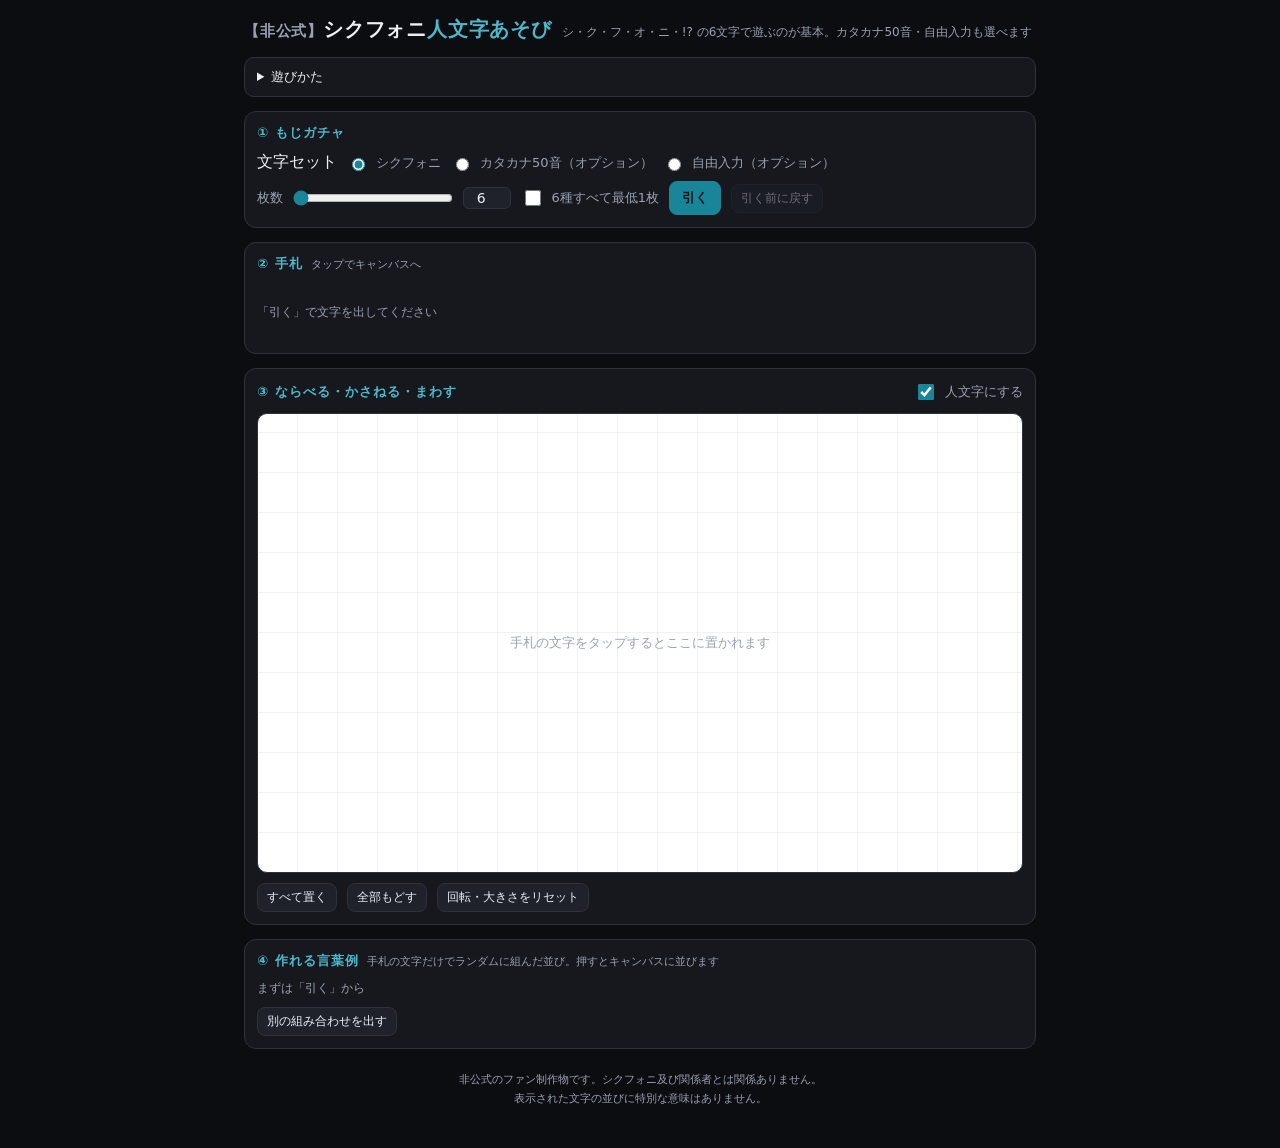
<file: index.html>
<!DOCTYPE html>
<html lang="ja">
<head>
<meta charset="utf-8">
<meta name="viewport" content="width=device-width, initial-scale=1, maximum-scale=1, user-scalable=no">
<title>【非公式】シクフォニ人文字あそび</title>
<link rel="stylesheet" href="styles.css">
</head>
<body>
<div class="wrap">

  <header>
    <h1><span class="unofficial">【非公式】</span>シクフォニ<span class="mark">人文字あそび</span></h1>
    <span class="sub" id="header-sub">シ・ク・フ・オ・ニ・!? の6文字で遊ぶのが基本。カタカナ50音・自由入力も選べます</span>
  </header>

  <details class="howto">
    <summary>遊びかた</summary>
    <ol>
      <li>文字は最初から<b>人文字</b>（人が体を伸ばして字を作る）。「人文字にする」をOFFにすると普通の文字になります。</li>
      <li>文字を選ぶと<b>回転・大きさ・左右/上下反転</b>ができます。マウスは<b>右下の丸で大きさ・左上の丸で回転</b>、スマホは<b>2本指でつまむと拡大縮小＆回転</b>（選択中の文字が対象。指はどこでもOK）。</li>
      <li><b>自由入力</b>なら好きな言葉（例:「しんごうき」）で遊べます。ひらがなはカタカナになります。</li>
      <li>キーボード: <b>R</b>=90°回転 / <b>H</b>=左右反転 / <b>V</b>=上下反転 / <b>矢印</b>=微調整（<b>Shift</b>で大きく）/ <b>Delete</b>=手札に戻す</li>
    </ol>
  </details>

  <!-- ① ガチャ -->
  <section>
    <div class="sec-head"><h2>① もじガチャ</h2></div>
    <div class="row" style="margin-bottom:8px">
      <span class="label">文字セット</span>
      <label class="field"><input type="radio" name="charset" value="sixfonia" checked> シクフォニ</label>
      <label class="field"><input type="radio" name="charset" value="kana"> カタカナ50音（オプション）</label>
      <label class="field"><input type="radio" name="charset" value="free"> 自由入力（オプション）</label>
    </div>
    <div class="row" id="free-row" style="display:none; margin-bottom:8px">
      <label class="field">
        使う文字
        <input type="text" id="free-chars" maxlength="24" placeholder="例: しんごうき" autocomplete="off">
      </label>
      <span class="hint" id="free-info"></span>
    </div>
    <div class="row">
      <label class="field">
        枚数
        <input type="range" id="draw-count" min="6" max="24" step="1" value="6">
        <input type="number" id="draw-count-num" min="6" max="24" step="1" value="6" class="num-sm">
      </label>
      <label class="field" id="ensure-all-field">
        <input type="checkbox" id="ensure-all"> <span id="ensure-all-label">6種すべて最低1枚</span>
      </label>
      <button class="primary" id="btn-draw">引く</button>
      <button class="small" id="btn-undo" disabled>引く前に戻す</button>
    </div>
  </section>

  <!-- ② 手札 -->
  <section>
    <div class="sec-head"><h2>② 手札</h2><span class="hint">タップでキャンバスへ</span></div>
    <div id="hand"></div>
  </section>

  <!-- ③ キャンバス -->
  <section>
    <div class="sec-head">
      <h2>③ ならべる・かさねる・まわす</h2>
      <span class="hint" id="canvas-hint"></span>
      <label class="field" style="margin-left:auto">
        <input type="checkbox" id="opt-hitomoji"> 人文字にする
      </label>
    </div>
    <div id="canvas">
      <div class="placeholder" id="canvas-placeholder">手札の文字をタップするとここに置かれます</div>
    </div>

    <div id="tile-controls">
      <div class="row">
        <span class="label">回転</span>
        <input type="range" id="ctl-rot" min="0" max="359" step="1" value="0">
        <span class="count-badge" id="ctl-rot-label">0°</span>
        <button class="small" id="ctl-rot-m15">−15°</button>
        <button class="small" id="ctl-rot-p15">+15°</button>
        <button class="small" id="ctl-rot-p90">+90°</button>
      </div>
      <div class="row">
        <span class="label">大きさ</span>
        <input type="range" id="ctl-scale" min="0.5" max="3" step="0.1" value="1">
        <span class="count-badge" id="ctl-scale-label">1.0×</span>
        <button class="small" id="ctl-flip">左右反転</button>
        <button class="small" id="ctl-flip-v">上下反転</button>
      </div>
      <div class="row">
        <span class="label">濃さ</span>
        <input type="range" id="ctl-opacity" min="0.15" max="1" step="0.05" value="1">
        <span class="count-badge" id="ctl-opacity-label">100%</span>
        <span class="hint" style="font-size:11px;color:var(--muted)">薄くすると重ねた下の文字が見えます</span>
      </div>
      <div class="row">
        <span class="label">その他</span>
        <button class="small" id="ctl-front">前面へ</button>
        <button class="small" id="ctl-back">背面へ</button>
        <button class="small" id="ctl-variant">見立て</button>
        <button class="small" id="ctl-remove">手札に戻す</button>
      </div>
    </div>

    <div class="row" style="margin-top:10px">
      <button class="small" id="btn-place-all">すべて置く</button>
      <button class="small" id="btn-clear">全部もどす</button>
      <button class="small" id="btn-reset-transform">回転・大きさをリセット</button>
    </div>
  </section>

  <!-- ④ サジェスト -->
  <section>
    <div class="sec-head">
      <h2>④ 作れる言葉例</h2>
      <span class="hint">手札の文字だけでランダムに組んだ並び。押すとキャンバスに並びます</span>
    </div>
    <div id="suggest"></div>
    <div class="row" style="margin-top:10px">
      <button class="small" id="btn-shuffle-words">別の組み合わせを出す</button>
    </div>
  </section>

  <footer>
    非公式のファン制作物です。シクフォニ及び関係者とは関係ありません。<br>
    表示された文字の並びに特別な意味はありません。
  </footer>
</div>

<script type="module" src="js/main.js"></script>
</body>
</html>
</file>
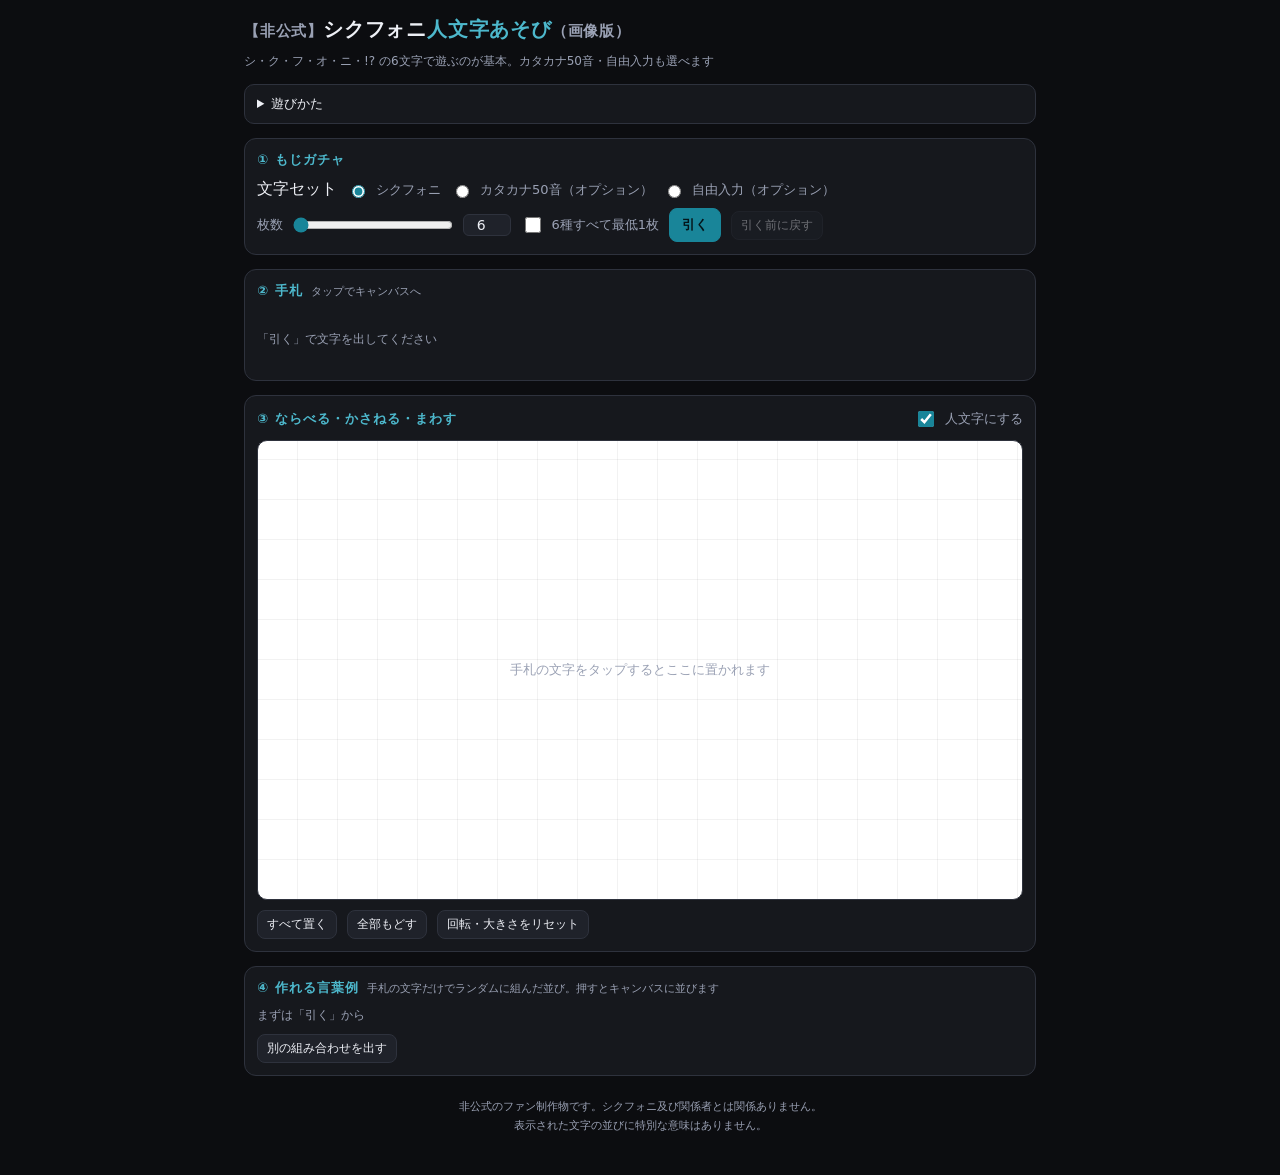
<file: image.html>
<!DOCTYPE html>
<html lang="ja">
<head>
<meta charset="utf-8">
<meta name="viewport" content="width=device-width, initial-scale=1, maximum-scale=1, user-scalable=no">
<title>【非公式】シクフォニ人文字あそび（画像版）</title>
<link rel="stylesheet" href="styles.css">
</head>
<body data-variant="image">
<div class="wrap">

  <header>
    <h1><span class="unofficial">【非公式】</span>シクフォニ<span class="mark">人文字あそび</span><span class="unofficial">（画像版）</span></h1>
    <span class="sub" id="header-sub">シ・ク・フ・オ・ニ・!? の6文字で遊ぶのが基本。カタカナ50音・自由入力も選べます</span>
  </header>

  <details class="howto">
    <summary>遊びかた</summary>
    <ol>
      <li>文字は最初から<b>人文字</b>（人が体を伸ばして字を作る）。「人文字にする」をOFFにすると普通の文字になります。</li>
      <li>文字を選ぶと<b>回転・大きさ・左右/上下反転</b>ができます。マウスは<b>右下の丸で大きさ・左上の丸で回転</b>、スマホは<b>2本指でつまむと拡大縮小＆回転</b>（選択中の文字が対象。指はどこでもOK）。</li>
      <li><b>自由入力</b>なら好きな言葉（例:「しんごうき」）で遊べます。ひらがなはカタカナになります。</li>
      <li>キーボード: <b>R</b>=90°回転 / <b>H</b>=左右反転 / <b>V</b>=上下反転 / <b>矢印</b>=微調整（<b>Shift</b>で大きく）/ <b>Delete</b>=手札に戻す</li>
    </ol>
  </details>

  <!-- ① ガチャ -->
  <section>
    <div class="sec-head"><h2>① もじガチャ</h2></div>
    <div class="row" style="margin-bottom:8px">
      <span class="label">文字セット</span>
      <label class="field"><input type="radio" name="charset" value="sixfonia" checked> シクフォニ</label>
      <label class="field"><input type="radio" name="charset" value="kana"> カタカナ50音（オプション）</label>
      <label class="field"><input type="radio" name="charset" value="free"> 自由入力（オプション）</label>
    </div>
    <div class="row" id="free-row" style="display:none; margin-bottom:8px">
      <label class="field">
        使う文字
        <input type="text" id="free-chars" maxlength="24" placeholder="例: しんごうき" autocomplete="off">
      </label>
      <span class="hint" id="free-info"></span>
    </div>
    <div class="row">
      <label class="field">
        枚数
        <input type="range" id="draw-count" min="6" max="24" step="1" value="6">
        <input type="number" id="draw-count-num" min="6" max="24" step="1" value="6" class="num-sm">
      </label>
      <label class="field" id="ensure-all-field">
        <input type="checkbox" id="ensure-all"> <span id="ensure-all-label">6種すべて最低1枚</span>
      </label>
      <button class="primary" id="btn-draw">引く</button>
      <button class="small" id="btn-undo" disabled>引く前に戻す</button>
    </div>
  </section>

  <!-- ② 手札 -->
  <section>
    <div class="sec-head"><h2>② 手札</h2><span class="hint">タップでキャンバスへ</span></div>
    <div id="hand"></div>
  </section>

  <!-- ③ キャンバス -->
  <section>
    <div class="sec-head">
      <h2>③ ならべる・かさねる・まわす</h2>
      <span class="hint" id="canvas-hint"></span>
      <label class="field" style="margin-left:auto">
        <input type="checkbox" id="opt-hitomoji"> 人文字にする
      </label>
    </div>
    <div id="canvas">
      <div class="placeholder" id="canvas-placeholder">手札の文字をタップするとここに置かれます</div>
    </div>

    <div id="tile-controls">
      <div class="row">
        <span class="label">回転</span>
        <input type="range" id="ctl-rot" min="0" max="359" step="1" value="0">
        <span class="count-badge" id="ctl-rot-label">0°</span>
        <button class="small" id="ctl-rot-m15">−15°</button>
        <button class="small" id="ctl-rot-p15">+15°</button>
        <button class="small" id="ctl-rot-p90">+90°</button>
      </div>
      <div class="row">
        <span class="label">大きさ</span>
        <input type="range" id="ctl-scale" min="0.5" max="3" step="0.1" value="1">
        <span class="count-badge" id="ctl-scale-label">1.0×</span>
        <button class="small" id="ctl-flip">左右反転</button>
        <button class="small" id="ctl-flip-v">上下反転</button>
      </div>
      <div class="row">
        <span class="label">濃さ</span>
        <input type="range" id="ctl-opacity" min="0.15" max="1" step="0.05" value="1">
        <span class="count-badge" id="ctl-opacity-label">100%</span>
        <span class="hint" style="font-size:11px;color:var(--muted)">薄くすると重ねた下の文字が見えます</span>
      </div>
      <div class="row">
        <span class="label">その他</span>
        <button class="small" id="ctl-front">前面へ</button>
        <button class="small" id="ctl-back">背面へ</button>
        <button class="small" id="ctl-variant">見立て</button>
        <button class="small" id="ctl-remove">手札に戻す</button>
      </div>
    </div>

    <div class="row" style="margin-top:10px">
      <button class="small" id="btn-place-all">すべて置く</button>
      <button class="small" id="btn-clear">全部もどす</button>
      <button class="small" id="btn-reset-transform">回転・大きさをリセット</button>
    </div>
  </section>

  <!-- ④ サジェスト -->
  <section>
    <div class="sec-head">
      <h2>④ 作れる言葉例</h2>
      <span class="hint">手札の文字だけでランダムに組んだ並び。押すとキャンバスに並びます</span>
    </div>
    <div id="suggest"></div>
    <div class="row" style="margin-top:10px">
      <button class="small" id="btn-shuffle-words">別の組み合わせを出す</button>
    </div>
  </section>

  <footer>
    非公式のファン制作物です。シクフォニ及び関係者とは関係ありません。<br>
    表示された文字の並びに特別な意味はありません。
  </footer>
</div>

<script type="module" src="js/main-image.js"></script>
</body>
</html>
</file>
<file: styles.css>
:root {
  /* サイト全体は黒基調。キャンバスだけ白（紙）にする。 */
  --bg: #0c0d10;
  --panel: #16181d;
  --panel-2: #1f222a;
  --line: #2e323d;
  --fg: #eef0f6;
  --muted: #9aa1b4;
  --accent: #198599;
  --accent-2: #4db8cc;   /* 暗い背景上の文字・ホバー用の明るい水色 */
  --tile-fg: #198599;   /* 白いキャンバスに置く文字の色（js/data.js の INK と揃える） */
}
* { box-sizing: border-box; }
html, body {
  margin: 0;
  padding: 0;
  background: var(--bg);
  color: var(--fg);
  font-family: "Hiragino Kaku Gothic ProN", "Yu Gothic", "Meiryo", system-ui, sans-serif;
  -webkit-text-size-adjust: 100%;
}
.wrap { max-width: 820px; margin: 0 auto; padding: 16px 14px 40px; }

header { display: flex; align-items: baseline; gap: 10px; flex-wrap: wrap; margin-bottom: 14px; }
h1 { font-size: 20px; margin: 0; letter-spacing: .04em; }
h1 .mark { color: var(--accent-2); }
h1 .unofficial { color: var(--muted); font-size: 15px; font-weight: 700; }
header .sub { font-size: 12px; color: var(--muted); }

details.howto {
  background: var(--panel); border: 1px solid var(--line); border-radius: 10px;
  padding: 10px 12px; margin-bottom: 14px; font-size: 13px; color: var(--muted);
}
details.howto summary { cursor: pointer; color: var(--fg); font-size: 13px; }
details.howto ol { margin: 10px 0 0; padding-left: 1.2em; line-height: 1.8; }

section {
  background: var(--panel); border: 1px solid var(--line); border-radius: 12px;
  padding: 12px; margin-bottom: 14px;
}
.sec-head { display: flex; align-items: center; gap: 8px; margin-bottom: 10px; }
.sec-head { flex-wrap: wrap; }
.sec-head h2 { font-size: 13px; margin: 0; color: var(--accent-2); letter-spacing: .08em; white-space: nowrap; }
.sec-head .hint { font-size: 11px; color: var(--muted); }

.row { display: flex; align-items: center; gap: 10px; flex-wrap: wrap; }
label.field { display: flex; align-items: center; gap: 8px; font-size: 13px; color: var(--muted); }
input[type=range] { accent-color: var(--accent); width: 160px; }
input[type=checkbox] { accent-color: var(--accent); width: 16px; height: 16px; }
input[type=radio] { accent-color: var(--accent); }
input[type=text] {
  font: inherit; font-size: 14px; color: var(--fg); background: var(--panel-2);
  border: 1px solid var(--line); border-radius: 8px; padding: 6px 10px; width: 12em;
}
input[type=text]:focus { outline: none; border-color: var(--accent); }
input[type=number] {
  font: inherit; font-size: 14px; color: var(--fg); background: var(--panel-2);
  border: 1px solid var(--line); border-radius: 6px; padding: 2px 4px 2px 8px;
}
input[type=number].num-sm { width: 3.4em; text-align: center; }
input[type=number]:focus { outline: none; border-color: var(--accent); }
.count-badge {
  min-width: 2.6em; text-align: center; font-variant-numeric: tabular-nums;
  background: var(--panel-2); border: 1px solid var(--line); border-radius: 6px;
  padding: 2px 6px; color: var(--fg); font-size: 13px;
}

button {
  font: inherit; font-size: 13px; color: var(--fg); background: var(--panel-2);
  border: 1px solid var(--line); border-radius: 8px; padding: 7px 12px; cursor: pointer;
  -webkit-tap-highlight-color: transparent;
}
button:hover:not(:disabled) { border-color: var(--accent); }
button:disabled { opacity: .4; cursor: default; }
button.primary { background: var(--accent); color: #04151a; border-color: var(--accent); font-weight: 700; }
button.small { padding: 5px 9px; font-size: 12px; }

/* --- 手札トレイ --- */
#hand { display: flex; flex-wrap: wrap; gap: 8px; min-height: 58px; align-items: center; }
#hand .empty { font-size: 12px; color: var(--muted); }
.hand-tile {
  width: 50px; height: 50px; display: grid; place-items: center;
  background: transparent; color: var(--accent-2); border: none; border-radius: 8px;
  font-size: 26px; font-weight: 700; line-height: 1; padding: 0;
}
.hand-tile:hover { background: var(--panel-2); }
.hand-tile.small-mark { font-size: 19px; }

/* --- キャンバス --- */
#canvas {
  position: relative; height: 56vh; min-height: 300px; max-height: 460px;
  background:
    repeating-linear-gradient(0deg, transparent 0 39px, rgba(0,0,0,.05) 39px 40px),
    repeating-linear-gradient(90deg, transparent 0 39px, rgba(0,0,0,.05) 39px 40px),
    #ffffff;
  border: 1px solid var(--line); border-radius: 10px; overflow: hidden; touch-action: none;
}
#canvas .placeholder {
  position: absolute; inset: 0; display: grid; place-items: center;
  font-size: 13px; color: var(--muted); pointer-events: none; text-align: center; padding: 20px;
}
/* 文字は枠なし・背景透明。重ねると下の文字が透けて見える。 */
.tile {
  position: absolute; left: 0; top: 0; width: 78px; height: 78px;   /* js/data.js の TILE と揃える */
  display: grid; place-items: center; background: transparent; color: var(--tile-fg);
  font-size: 40px; font-weight: 700; line-height: 1;
  cursor: grab; user-select: none; touch-action: none;
  transform-origin: center center;
}
.tile.small-mark { font-size: 28px; }
.tile canvas { width: 78px; height: 78px; display: block; pointer-events: none; }
.tile.selected { outline: 1px dashed #16181d; outline-offset: 0; }   /* 文字と同じ水色だと同化するので暗色 */
/* 選択中だけ出るハンドル。倍率の影響を打ち消して見た目を一定に保つ */
.tile .handle {
  position: absolute; width: 18px; height: 18px;
  border-radius: 50%; border: 2px solid #fff;
  touch-action: none; box-sizing: border-box;
}
.tile .handle.resize { right: -9px; bottom: -9px; background: #16181d; cursor: nwse-resize; }
.tile .handle.rotate { left: -9px; top: -9px; background: #fff; border-color: #16181d; cursor: grab; }
/* 見た目は18pxのまま、掴める範囲だけ広げる（マウス・ペン向け） */
.tile .handle::before { content: ""; position: absolute; inset: -10px; }
.tile.dragging { cursor: grabbing; }

#tile-controls { margin-top: 10px; display: none; }
#tile-controls.on { display: block; }
#tile-controls .row + .row { margin-top: 8px; }
#tile-controls .label { font-size: 12px; color: var(--muted); min-width: 3.2em; }

/* --- サジェスト --- */
#suggest { display: flex; flex-wrap: wrap; gap: 8px; }
#suggest .empty { font-size: 12px; color: var(--muted); }
.sug {
  background: var(--panel-2); border: 1px solid var(--line); border-radius: 999px;
  padding: 6px 12px; display: flex; align-items: baseline; gap: 7px;
}
.sug:hover { border-color: var(--accent-2); }
.sug .w { font-size: 16px; font-weight: 700; letter-spacing: .06em; }

footer { font-size: 11px; color: var(--muted); line-height: 1.7; text-align: center; margin-top: 22px; }

@media (max-width: 480px) {
  input[type=range] { width: 120px; }
  #canvas { height: 50vh; }
}
</file>
